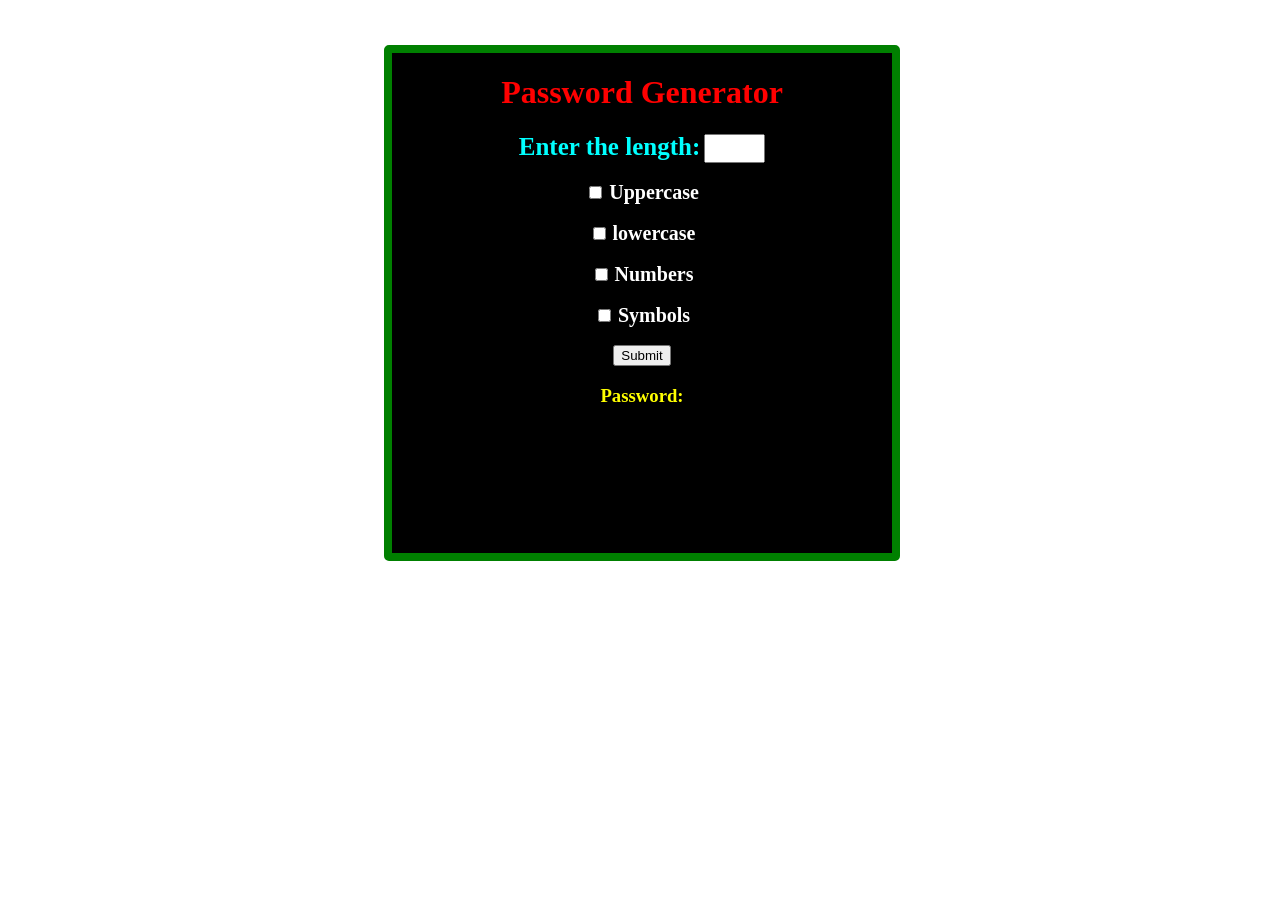
<file: password generator/index.html>
<!DOCTYPE html>
<html >
<head>
    <title>Password generator</title>
    <link rel="stylesheet" href="password.css">
</head>
<body>
<div class="main">
    <h1>Password Generator</h1>
    <form>
        <label for="number" id="special">Enter the length:</label>
        <input type="number" id="length" min="8" max="32"><br>
        <br>
        <input type="checkbox" id="uppercase">
        <label for="uppercase"> Uppercase</label>
         <br><br>
        <input type="checkbox" id="lowercase">
        <label for="lowercase">lowercase</label>
         <br><br>
      <input type="checkbox" id="numbers">
       <label for="numbers">Numbers</label><br>
         <br>
        
       <input type="checkbox" id="symbols">
         <label for="symbols"> Symbols</label><br><br>
        <button type="button" onclick="change()">Submit</button>
    </form>
    <h3 id="password">Password:</h3>
</div>    
<script src="script.js"></script>
</body>
</html>
</file>
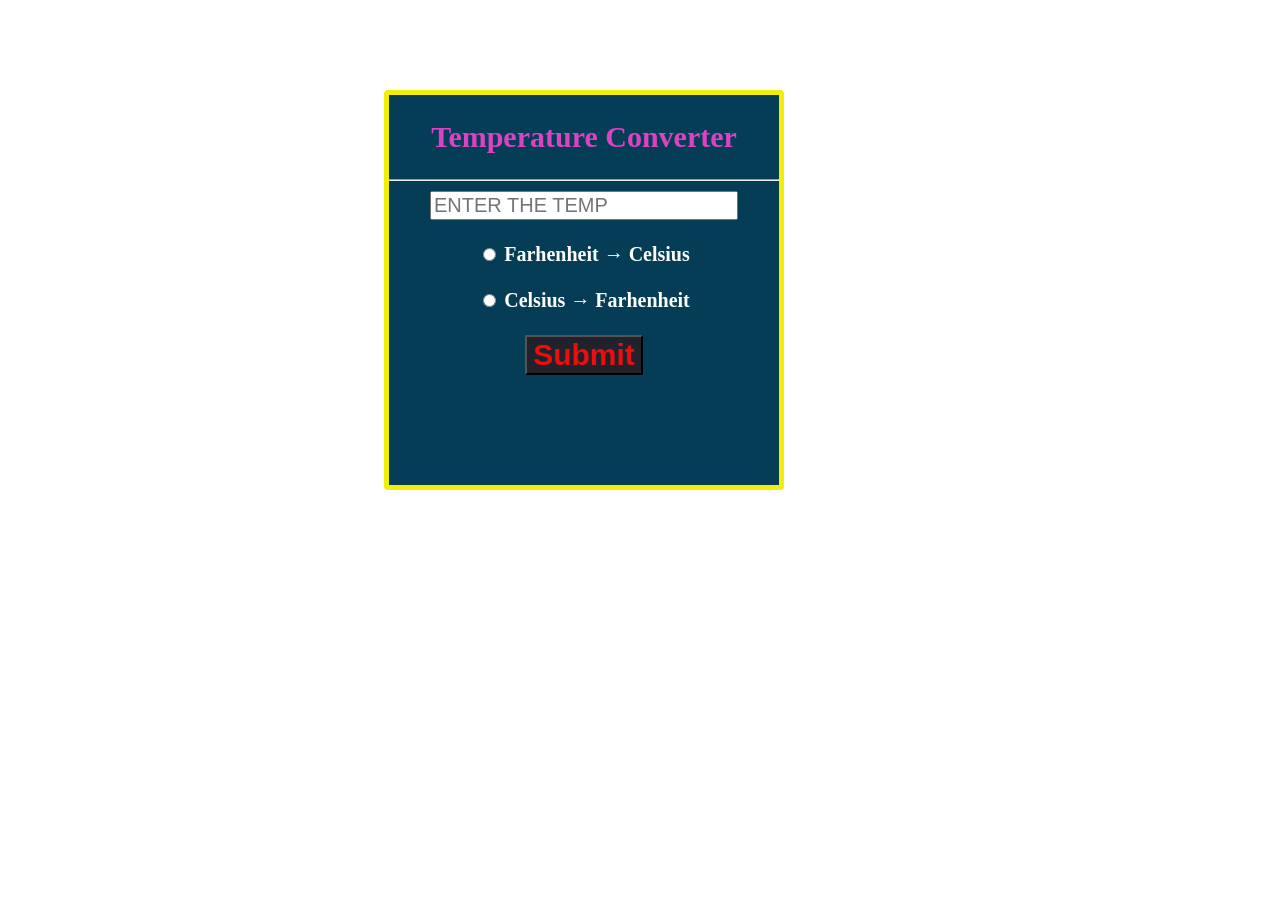
<file: temperaturerconverter/index.html>
<!DOCTYPE html>
<html>
<head>
   <title>Temperature converter</title>
   <link href="style.css"  rel="stylesheet">
   
</head>
<body>
    <div class="main">
         <h2>Temperature Converter</h2><hr/>
         <form onsubmit="convert();return false;">
            <input type="number" id="textbox" placeholder="ENTER THE TEMP"><br><br>
             <input type="radio" id="tocelsius" name="unit">
              <label for="tocelsius">Farhenheit &rarr; Celsius</label><br><br>
              <input type="radio" id="tofarhenheit" name="unit">
            <label for="tofarhenheit">Celsius  &rarr; Farhenheit</label>
           <br><br>
            <button onclick="convert()" id="mybtn">Submit</button><br>
            
            <p id="content"> </p>
            
         </form>
      </div>
   <script src="index.js"></script>
</body>
</html>
</file>
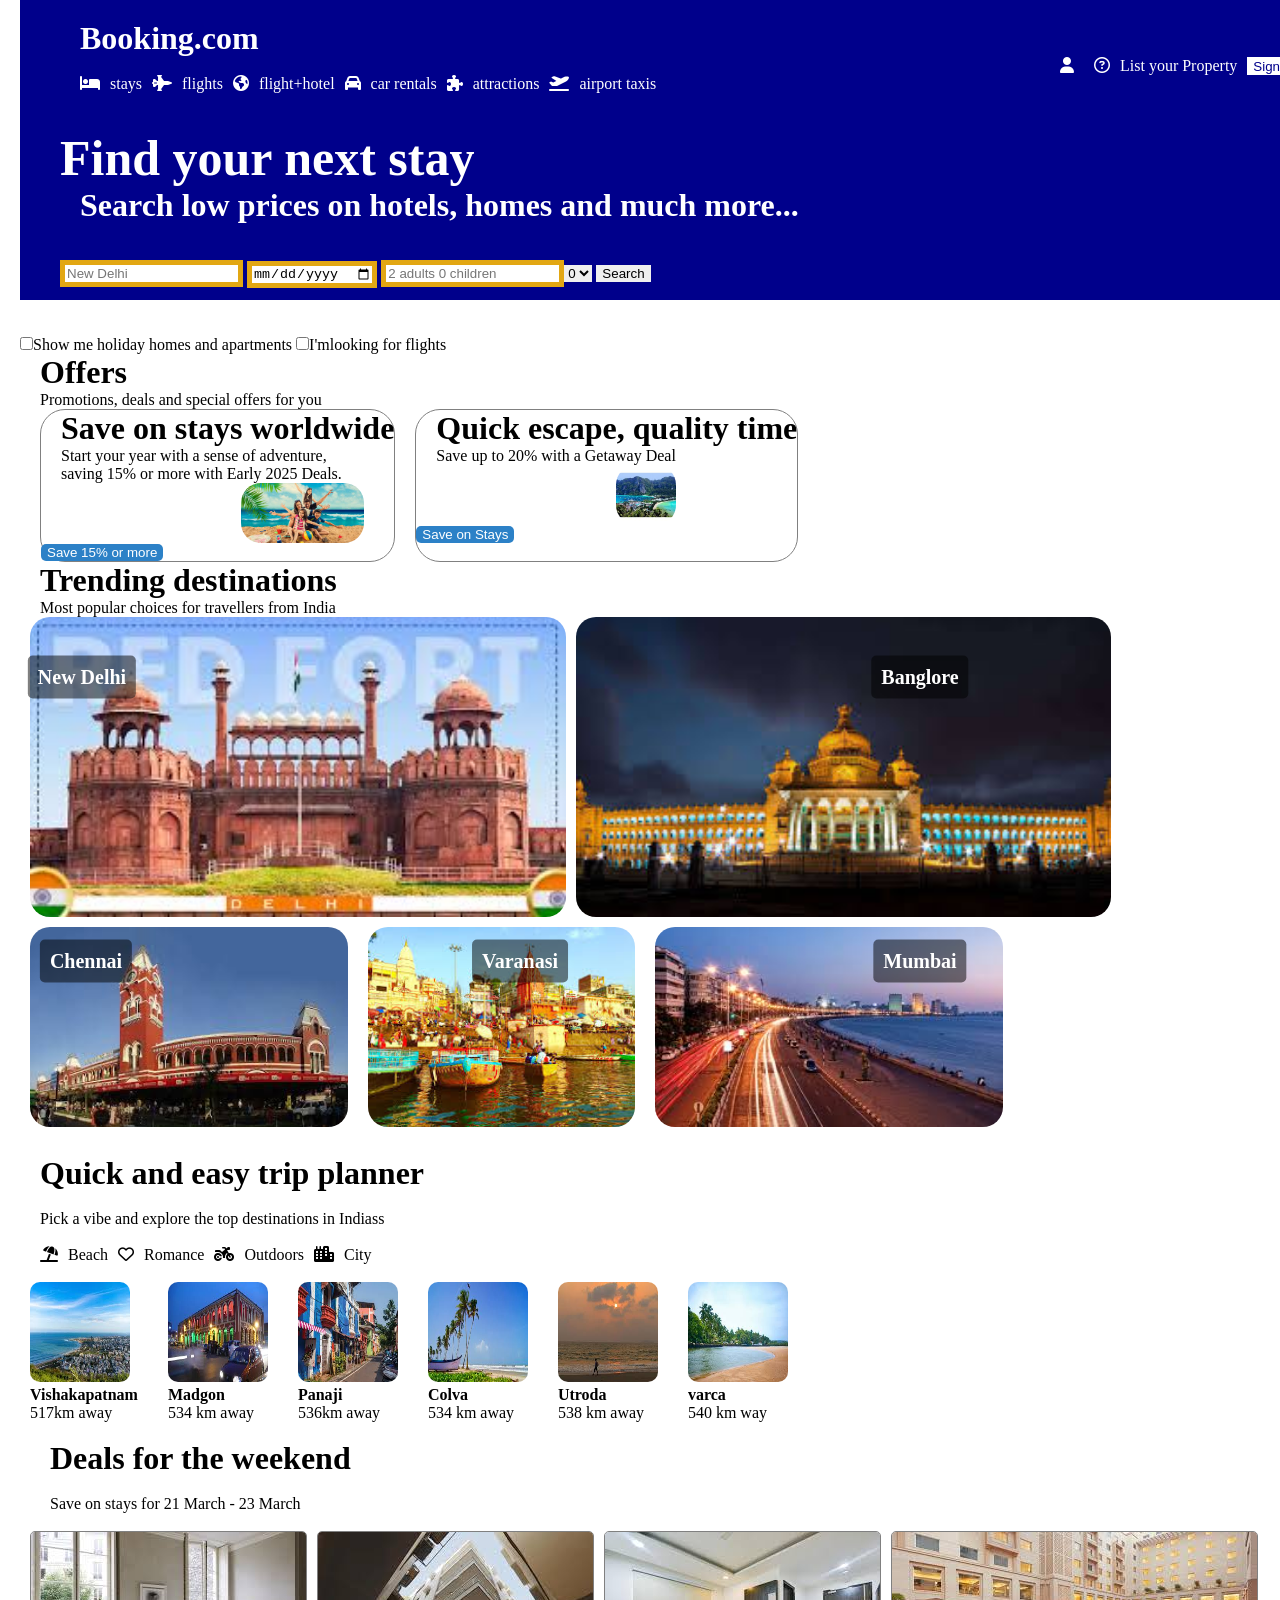
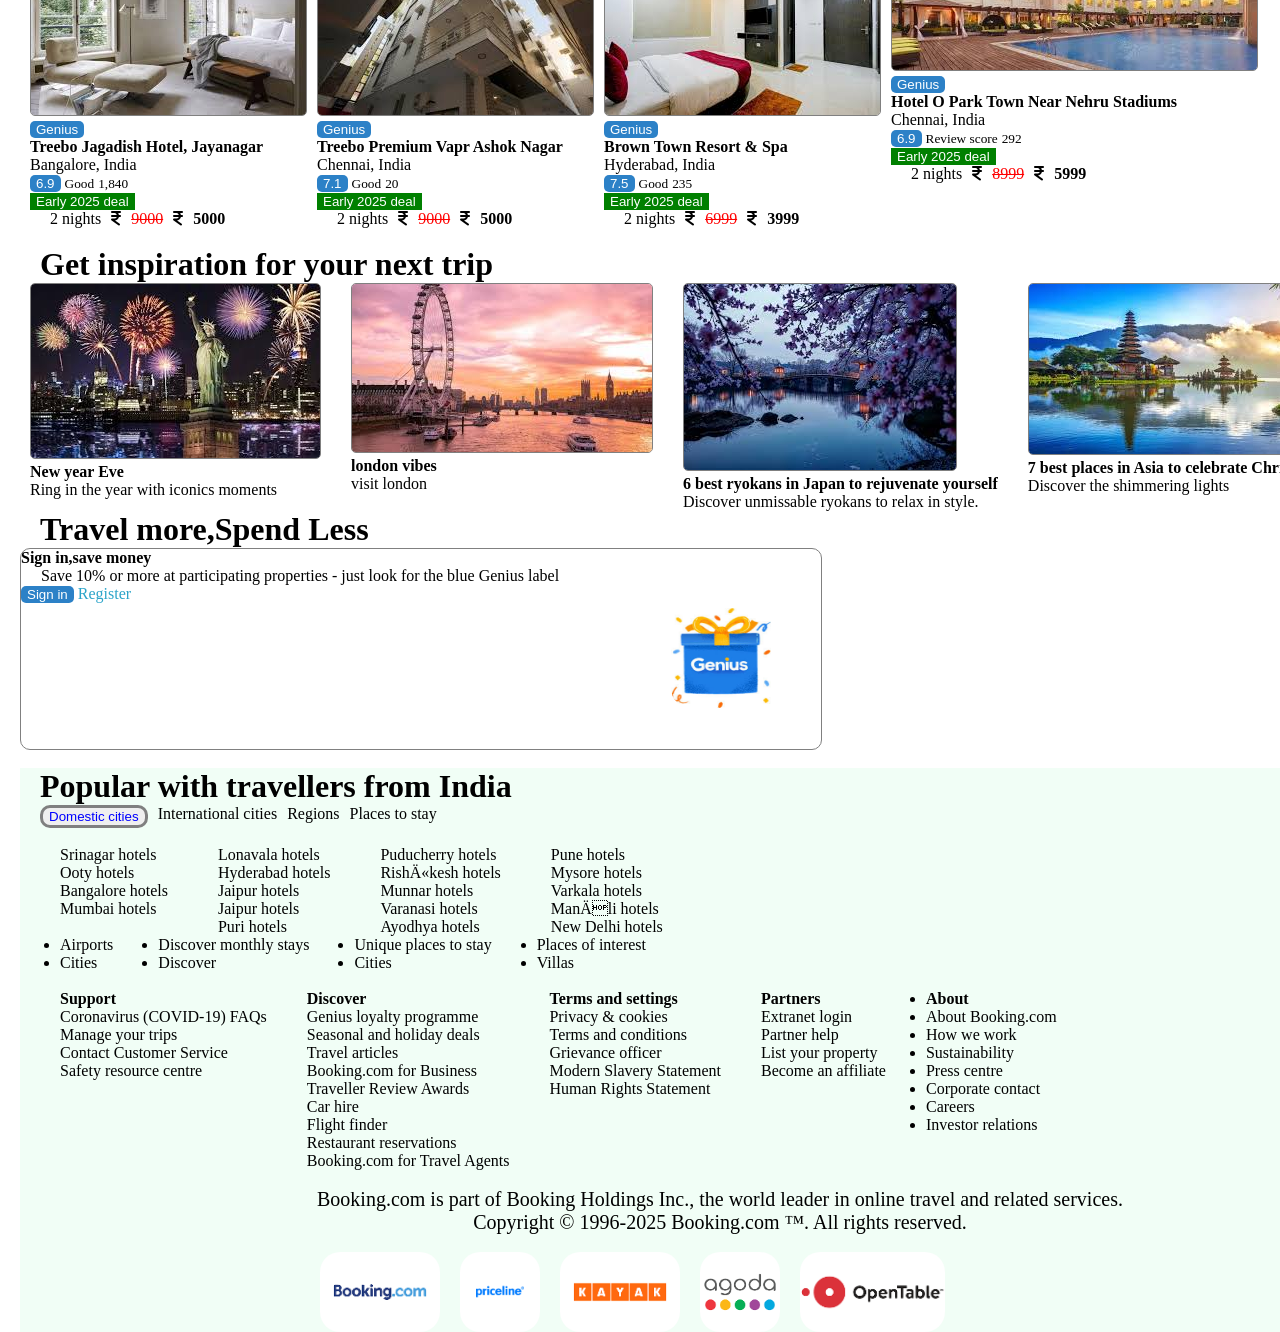
<file: booking.com_website/booking.html>
<!DOCTYPE html>
<html>
    <head>
        <title>
             Booking.com|Official Website
        </title>
        <link  rel="stylesheet" href="booking.css">
        <link rel="stylesheet" href="https://cdnjs.cloudflare.com/ajax/libs/font-awesome/6.7.2/css/all.min.css" integrity="sha512-Evv84Mr4kqVGRNSgIGL/F/aIDqQb7xQ2vcrdIwxfjThSH8CSR7PBEakCr51Ck+w+/U6swU2Im1vVX0SVk9ABhg==" crossorigin="anonymous" referrerpolicy="no-referrer" />
        <link rel="icon" href="logo.png">
    <body>
        <header>
            
        <div class="head">
            <h1>Booking.com</h1>
        <ul type="none" class="special"id="acc">
         <i class="fa-solid fa-user"></i></i><li></li>
         <i class="fa-regular fa-circle-question"></i>
         <li id="cls">List your Property</li>
         <button class="cn">Sign in</button>
         <button class="cn">Register</button>
    
        
     
    </ul>
      
         <ul type="none" class="special">
            <i class="fa-solid fa-bed"></i> <li>stays</li>
            <i class="fa-solid fa-jet-fighter"></i></i><li>flights</li>
            <i class="fa-solid fa-earth-americas"></i> <li>flight+hotel</li>
            <i class="fa-solid fa-car"></i><li>car rentals</li>
            <i class="fa-solid fa-puzzle-piece"></i> <li>attractions</li>
            <i class="fa-solid fa-plane-departure"></i><li>airport taxis</li>
            </ul> <br><br>
            <div style="font-size:50px; font-weight:bold">Find your next stay</div>
             <h1>Search low prices on hotels, homes and much more...</h1><br><br>
<input type="text"placeholder="New Delhi"></input>
<input type="date" placeholder="check-in date-check out date">



   
<input type placeholder="2 adults 0 children" ><select>
    <option>0</option>
    <option>1</option>
    <option>2</option>
    </select></input>
    <button>Search</button>
</div>
 </header>
<main>
<br><br>
<input type="checkbox">Show me holiday homes and apartments</input>
<input type="checkbox">I'mlooking for flights</input><br>

<h1>Offers</h1>
<p>Promotions, deals and special offers for you</p>
<div class="parent">
    <div class="child1">
        <h1>Save on stays worldwide</h1>
        <p>Start your year with a sense of adventure,</p>
       <p>saving 15% or more with Early 2025 Deals.</p> 
       <div class="img">
        <img src="images/images.jpeg">
       </div>
       <button class="btn">Save 15% or more</button>
        
    </div>
    <div class="child2">
        <h1>Quick escape, quality time</h1>
        <p>Save up to 20% with a Getaway Deal</p>
        <div class="img" >
        <img src="images/images2.jpeg">
    </div>
        <button class="btn">Save on Stays</button>
    </div>
</div>
<div class="sasi">
    <h1>Trending destinations</h1>
   <p>Most popular choices for travellers from India<p>
    <div class="image-container">
     <img src="images/download.jpeg"><h1 class="it1">New Delhi</h1>
       <img src="images/banglore.jpeg" ><h1 class="it2">Banglore</h1>
    </div>
<div class="image-container2" style="border:10px;">
       <img src="images/chennai.jpeg"><h1 class="it3">Chennai</h1>
       <img src="images/varanasi.jpeg"><h1 class="it4">Varanasi</h1>
        <img src="images/mumbai.jpeg"><h1 class="it5">Mumbai</h1>
        </div><br>
        <div class="beach">
            <h1>Quick and easy trip planner</h1><br>
            <p>Pick a vibe and explore the top destinations in Indiass</p><br>
        </div>
        <ul type="none" class="special" >
            <i class="fa-solid fa-umbrella-beach"></i>   <li>Beach</li>
            <i class="fa-regular fa-heart"></i> <li>Romance</li>
            <i class="fa-solid fa-motorcycle"></i>  <li>Outdoors</li>
            <i class="fa-solid fa-city"></i>  <li>City</li>
        </ul><br>
        <div class="hi">
            <div>
            <img src="images/vizag.jpeg" class="new">
            <figcaption><b>Vishakapatnam</b></figcaption>
            <figcaption>517km away</figcaption>
            </div>
            <div>
            <img src="images/madgon.jpeg" class="new">
            <figcaption><b>Madgon</b></figcaption>
            <figcaption>534 km away</figcaption>
            </div>
            <div>
            <img src="images/panaji.jpeg"class="new" >
            <figcaption><b>Panaji</b></figcaption>
            <figcaption>536km away</figcaption>
        </div>
        <div>
            <img src="images/colva.jpeg"class="new">
            <figcaption><b>Colva</b></figcaption>
            <figcaption>534 km away</figcaption>
            </div>
            <div>
            <img src="images/utroda.jpeg"class="new">
            <figcaption><b>Utroda</b></figcaption>
            <figcaption>538 km away</figcaption>
        </div>
        <div>
            <img src="images/varca.jpeg"class="new">
            <figcaption><b>varca</b></figcaption>
            <figcaption>540 km way</figcaption>
            </div>
        </div><br>
        <div class="hotel">
            <h1>Deals for the weekend</h1><br>
              <p>Save on stays for 21 March - 23 March</p>
        </div><br>
        <div class="hi2">
            <div>
            <img src="images/hotel1.jpeg" class="new2">
            <div><button class="btn"> Genius</button>
            <figcaption><b>Treebo Jagadish Hotel, Jayanagar</b></figcaption>
            <figcaption> Bangalore, India</figcaption>
            <span><button class="btn">6.9</button></span>
            <small>Good</small>
            <small>1,840</small><br>
            <button  class="btn2">Early 2025 deal</button>
            <ul type="none" class="special">
                <li>2 nights</li>
                <i class="fa-solid fa-indian-rupee-sign"></i><li><strike>9000</strike></li>
                <i class="fa-solid fa-indian-rupee-sign"></i><li><b>5000</b></li>
            </ul>
            
            </div>
            </div>
            <div>
            <img src="images/hotel2.jpeg" class="new2">
            <div>
            <button  class="btn">Genius</button>
            <figcaption><b>Treebo Premium Vapr Ashok Nagar</b></figcaption>
            <figcaption> Chennai, India</figcaption>
            <span><button class="btn">7.1</button></span>
            <small>Good</small>
            <small>20</small>
            <br>
            <button  class="btn2">Early 2025 deal</button>
            <ul type="none" class="special">
                <li>2 nights</li>
                <i class="fa-solid fa-indian-rupee-sign"></i><li><strike>9000</strike></li>
                <i class="fa-solid fa-indian-rupee-sign"></i><li><b>5000</b></li>
            </ul>
            </div>
            </div>
            <div>
            <img src="images/hotel3.jpeg "class="new2" >
            <div>
            <button  class="btn">Genius</button>
            <figcaption><b>Brown Town Resort & Spa</b></figcaption>
            <figcaption> Hyderabad, India</figcaption>
            <span><button class="btn">7.5</button></span>
            <small>Good</small>
            <small>235</small>
            <br>
            <button  class="btn2">Early 2025 deal</button>
            <ul type="none"  class="special">
                <li>2 nights</li>
                <i class="fa-solid fa-indian-rupee-sign"></i>   <li><strike>6999</strike></li>
                <i class="fa-solid fa-indian-rupee-sign"></i>    <li><b>3999</b></li>
                
            </ul>
            
        </div>
        </div>
        <div>
            <img src="images/hotel4.jpeg"class="new2">
            <div>
            <button  class="btn">Genius</button>
            <figcaption><b>Hotel O Park Town Near Nehru Stadiums</b></figcaption>
            <figcaption>Chennai, India</figcaption>
            <span><button class="btn">6.9</button></span>
            <small>Review score</small>
            <small>292</small><br>
            <button  class="btn2">Early 2025 deal</button>
            <ul type="none" class="special" >
                <li>2 nights</li>
                <i class="fa-solid fa-indian-rupee-sign"></i>    <li><strike>8999</strike></li>
                <i class="fa-solid fa-indian-rupee-sign"></i>    <li><b>5999</b></li>
                
            </ul>
        </div>
       </div>
            
        </div> <br>
        <h1>Get inspiration for your next trip</h1>
        <div class="pure">
         
        <div class="kiran">
            <img src="images/newyork.jpeg" class="new2">
            <figcaption><b>New year Eve</b></figcaption>
            <figcaption>Ring in the year with iconics moments</figcaption>
        </div>
        <div class="kiran">
            <img src="images/london.jpeg" class="new2">
            <figcaption><b>london vibes</b></figcaption>
            <figcaption>visit london </figcaption>
         </div>
        
        <div class="kiran">
            <img src="images/japan.jpeg"class="new2">
            <figcaption><b>6 best ryokans in Japan to rejuvenate yourself</b></figcaption>
            <figcaption>Discover unmissable ryokans to relax  in style.</figcaption>
            </div>
        <div class="kiran">
            <img src="images/asia.jpeg"class="new2">
            <figcaption><b>7 best places in Asia to celebrate Christmas</b></figcaption>
           <figcaption> Discover the shimmering lights</figcaption>  
         </div> 
        
        </div>
        <h1>Travel more,Spend Less</h1>
        <div class="sun">
            <strong>Sign in,save money</strong>
            <p>Save 10% or more at participating properties - just look for the blue Genius label</p>
            <button class="btn">Sign in</button>
            <span style="color:rgb(43, 164, 201)">Register</span></p>
           <span><img src="images/gift.jpeg" class="gis"></div></span>  
           
        </div>
       
    </main><br>
    <footer><div>
<h1>Popular with travellers from India</h1>
<ul type="none" class="special">
    <li><button id="btn">Domestic cities</button></li>
    <li>International cities</li>
    <li>Regions</li>
    
    <li>Places to stay</li>
</ul><br>
<div class="list">
    <div >
<ul type="none">
   <li>Srinagar hotels</li>
   <li>Ooty hotels</li> 
<li>Bangalore hotels</li>
<li>Mumbai hotels</li>
</ul>
</div>
<div>
<ul type="none">


<li>Lonavala hotels</li>
<li>Hyderabad hotels</li>
<li>Jaipur hotels</li>
<li>Jaipur hotels</li>
<li>Puri hotels</li>

</ul>
</div>
<div>
<ul type="none">
<li>Puducherry hotels</li>
<li>Rishīkesh hotels</li>
<li>Munnar hotels</li>
<li>Varanasi hotels</li>
<li>Ayodhya hotels</li>
</ul>
</div>
<div>
<ul type="none">
<li>Pune hotels</li>
<li>Mysore hotels</li>
<li>Varkala hotels</li>
<li>Manāli hotels</li>
<li>New Delhi hotels</li>
</ul>
</div>
</div>
<div class="city">
    
<ul type="bullet">
    <li>Airports</li>
   <li>Cities</li> 
 
 </ul>
 <ul type="bullet">
    <li>Discover monthly stays</li>
   <li>Discover</li> 

 </ul>
 <ul type="bullet">
    <li>Unique places to stay</li>
   <li>Cities</li> 
 
 </ul>
 <ul type="bullet">
    <li>Places of interest</li>
   <li>Villas</li> 
  </ul>
  </div>
  <br>
  <div class="last">
    <div>
    <ul type="none">
        <li><b>Support</b></li>
        <li>Coronavirus (COVID-19) FAQs</li>
        <li>Manage your trips</li>
        <li>Contact Customer Service</li>
        <li>Safety resource centre</li>
        </ul>
        </div>
        <div>
            <ul type="none"> <li></li>
                <li><b>Discover</b></li>
                <li>Genius loyalty programme</li>
                <li>Seasonal and holiday deals</li>
                <li>Travel articles</li>
                <li>Booking.com for Business</li>
                <li>Traveller Review Awards</li>
                <li>Car hire</li>
                <li>Flight finder</li>
                <li>Restaurant reservations</li>
                <li>Booking.com for Travel Agents</li>
               
            </ul>
       
        
        </div>
        <div>
            <ul type="none"> <li></li>
                <li><b>Terms and settings</b></li>
                <li>Privacy & cookies</li>
                <li>Terms and conditions</li>
                <li>Grievance officer</li>
                <li>Modern Slavery Statement</li>
                <li>Human Rights Statement</li>
            </ul>
       
        
        </div>
        <div>
            <ul type="none"> <li></li>
                <li><b>Partners</b></li>
                <li>Extranet login</li>
                <li>Partner help</li>
                <li>List your property</li>
                <li>Become an affiliate</li>
                </ul>
        </div>
        <div>
            <ul>
                <li><b>About</b></li>
                <li>About Booking.com</li>
                <li>How we work</li>
                <li>Sustainability</li>
                <li>Press centre</li>
                <li>Corporate contact</li>
                <li>Careers</li>
                <li>Investor relations</li>
            </ul>
        </div>
        </div>
        <hr><br>
        <div class="end">
        <p>Booking.com is part of Booking Holdings Inc., the world leader in online travel and related services.</p>
        <p>Copyright &copy; 1996-2025 Booking.com &trade;. All rights reserved.</p>
    </div>
    <br>
    <ul type="none" class="special" id="logo">
     <img src="images/booking.png" ><li></li>
     <img src="images/pricelinelogo.png"><li></li>
     <img src="images/kayak_logo.png"><li></li>
     <img src="images/agoda.png"><li></li>
     <img src="images/opentable.png"><li></li>
    </ul>
    </footer>

    </body>
</html>
</file>
<file: password generator/password.css>
body{
    align-items:center;
}


.main{
    text-align:center;
    align-items:center;
     position: absolute;
 top:5%;
  left: 30%;
    margin:0px;
    background-color:black;
    color:white;
    box-sizing: content-box;
    border:8px solid green;
    border-radius:5px;
    width:500px;
    height:500px;
}
h1{
color:red;
font-weight:bold;
}
input{
font-size:20px;
font-weight:bold;
}
label{
    text-align:center;
    justify-content:center;
    font-size:20px;
    font-weight:bold;
}
#special{
    font-weight:bold;
    font-size:25px;
    color:cyan;
}
h3{
    color:yellow;
}
</file>
<file: temperaturerconverter/style.css>
.main{
    text-align:center;
     box-sizing: border-box;
     position: absolute;
     left:30%;
     top:10%;
    border:5px solid rgb(241, 238, 8) ;
    border-radius:4px;
    background-color:rgb(5, 61, 87);
    color:white;
    width:400px;
    height:400px;
    align-items: center;
    padding-left:"300px";
    font-size:20px;
    font-weight:bold;
}
#mybtn{
    color:rgb(236, 13, 13);
    background-color:rgb(33, 34, 43);
    font-weight:bold;
    font-size:30px;
}
#mybtn:hover{
    color:rgb(42, 157, 165);
    background-color: chocolate;

}
#textbox{
    font-size:20px;
    width:300px;
}
h2{
    color:rgb(219, 67, 194)
}
#content{
    color:white;
}
</file>
<file: booking.com_website/booking.css>
*{
    
    border:0px;
    margin:0px;
}




body{
    padding-left:20px;
    height:fit-content;
    width:max-content;
    
}
.head{
    padding:20px;

}



header{
    background-color:darkblue;
    color:white;
    display:flex;
    width:1360px;
    height:300px;
    padding-left:20px;
}
#acc{
    
    padding-left: 1000px;;
}
#cls{
    color:white;
}
.cn{
    color:darkblue;
    background-color:white;
}
.special{
    display:flex;
    align-content:center;
    display:flex;
    gap:10px;
padding-left:20px;
}
#one{
    display: flex;
    align-content:left;

}
input{
    
    border:5px #e2a713 solid;
    gap:0px;

   
}
.parent{
    padding-left:20px;
    display: flex;
 gap:20px;

}
.child1{
    border:1px solid grey;
    border-radius:25px;
}
h1{
    padding-left:20px;
}
p{
    padding-left:20px;
}
.child2{
    border:1px solid grey;
    border-radius:25px;
  
    
}
.btn
  {
    background-color: rgb(44, 129, 199);
    border-radius: 5px;
    align-self:flex-end;
    color:white;
    

  }
.img{
    display:flex;
    padding-left:200px;
    border-radius:25px;
    width:60px;
    height:60px;
    
}
.btn2{
    background-color: green;
    color:white;
}
 
  

.image-container
{
    display:flex;
    width:300px;
    height:300px;
    
    padding-left:10px;
    gap:10px;
    position:relative;
}

.it1{
    position: absolute;
    top: 20%;
    left: 20%;
    transform: translate(-50%, -50%);
    color: white;
    font-size: 20px;
    font-weight: bold;
    background: rgba(0, 0, 0, 0.5);
    padding: 10px;
    border-radius: 5px;
          
            
}
.it2{
    position: absolute;
    top: 20%;
    left: 900px;
    transform: translate(-50%, -50%);
    color: white;
    font-size: 20px;
    font-weight: bold;
    background: rgba(0, 0, 0, 0.5);
    padding: 10px;
    border-radius: 5px;
          
            
}.it3{
    position: absolute;
    top: 20%;
    left: 30%;
    transform: translate(-50%, -50%);
    color: white;
    font-size: 20px;
    font-weight: bold;
    background: rgba(0, 0, 0, 0.5);
    padding: 10px;
    border-radius: 5px;
          
            
}.it4{
    position: absolute;
    top: 20%;
    left: 500px;
    transform: translate(-50%, -50%);
    color: white;
    font-size: 20px;
    font-weight: bold;
    background: rgba(0, 0, 0, 0.5);
    padding: 10px;
    border-radius: 5px;
          
            
}
.it5{
    
    position: absolute;
    top: 20%;
    left: 900px;
    transform: translate(-50%, -50%);
    color: white;
    font-size: 20px;
    font-weight: bold;
    background: rgba(0, 0, 0, 0.5);
    padding: 10px;
    border-radius: 5px;

}
.image-container2{
   
    display:flex;
    width:200px;
    height:200px;
    
    gap:20px;
    padding:10px;
    position: relative;

    }
    img{
        border-radius:20px;
    }
    .hi{
    display:flex;
   flex-direction:row;
    padding-left:10px; 
    gap:30px;
    align-content:center;
}
    .new{
        width:100px;
        height:100px;
     border-radius:10px;

    }
    .hotel{
        padding-left:10px;
        border-radius:10px;
    }
    .hi2{
        display:flex;
        padding-left:10px;
        gap:10px;
        
        
    }
    .new2{
        gap:30px;
        border-radius:5px;
    
    }
    strike{
        color:red;
    }
    .pure{
        display:flex;
        gap:30px;
        padding-left:10px;
        
    }
   
    .new2{
        border:1px solid grey;
        border-radius: 5px;
        gap:10px;
    }
    .sun{
        width:800px;
        height:200px;
        border:1px solid grey;
        border-radius:10px;
    }
    .gis{
        
    float:right;
    padding-right:50px;
    width:100px;
    height:100px;
    padding-top:5px;;
    
    }
    #btn{
        color:blue;
        border: solid grey;
        border-radius:10px;
    }
    .list{
        display:flex;
        gap:10px;
    }
    .city{
        display:flex;
        gap:5px;
    }
    .last{
        display:flex;
       
    }
    .final{
        background-color: blue;
        color:black;
        width:700px;
        height:300px;
        border:5px solid grey;
        border-radius:10px;
        display: flex;
    }
    .imge{
    padding-right:50px;
    width:80px;
    height:80px;
    float:right;
    }
    .end{
        padding-left:0px;
        color:black;
        text-align:center;
        font-size:20px;
        
    }
    #logo{
        width:80px;
        height:80px;
        padding-left:300px;
        background-color: 
        
    }
    footer{
       background-color:#f1fef6;
    }
</file>
